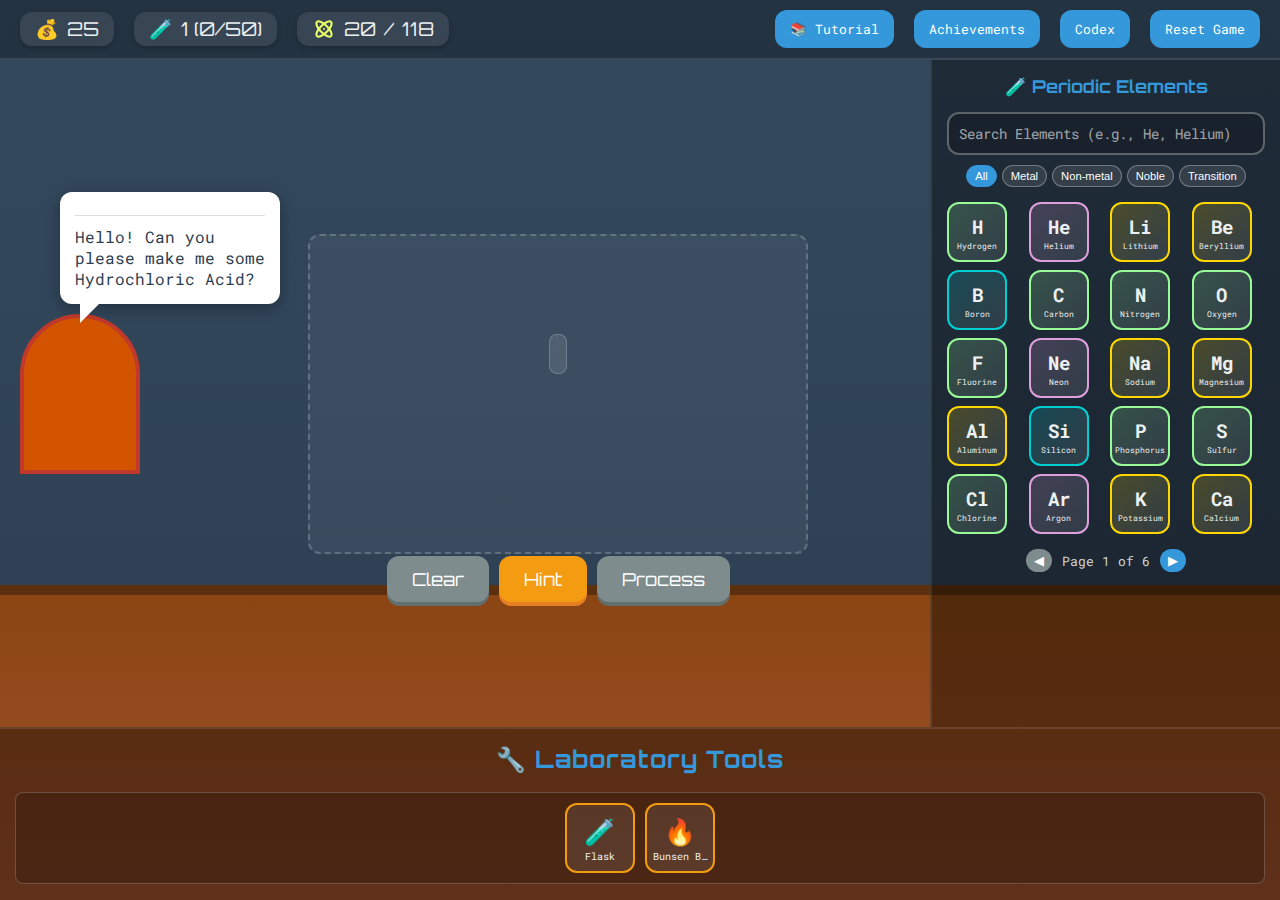
<file: index.html>
<!DOCTYPE html>
<html lang="en">
<head>
    <meta charset="UTF-8">
    <meta name="viewport" content="width=device-width, initial-scale=1.0">
    <title>ChemKart - Chemistry Learning Game</title>
    <link rel="stylesheet" href="styles.css">
</head>
<body>

<div id="game-container">
    <!-- Background elements -->
    <div id="lab-background"></div>
    <div id="workbench"></div>

    <!-- Top UI Bar -->
    <header id="top-bar">
        <div class="stats-display">
            <div class="stat">💰 <span id="coins-stat">0</span></div>
            <div class="stat" id="xp-stat">🧪 <span id="level-stat">1</span></div>
            <div class="stat">
                <img src="data/atom.svg" alt="Elements" >
                <span id="unlocked-elements-stat">

                20</span>/<span id="total-elements-stat">118</span></div>
        </div>
        <div id="menu-buttons">
            <button id="tutorial-btn">📚 Tutorial</button>
            <button id="achievements-btn">Achievements</button>
            <button id="codex-btn">Codex</button>
            <button id="reset-btn">Reset Game</button>
        </div>
    </header>

    <!-- Main Game Area (Left Side) -->
    <main id="main-area">
        <!-- Customer -->
        <div id="customer-area">
            <div id="customer-sprite"></div>
            <div id="speech-bubble">
                <div class="order-header">
                    <span id="order-timer" style="display: none;">2:00</span>
                    <button id="skip-order-btn" style="display: none;">Skip</button>
                </div>
                <p id="customer-request">Welcome to ChemKart! Get ready for your first customer.</p>
            </div>
        </div>

        <!-- Reaction Zone -->
        <div id="workbench-zone">
            <div id="tool-display"></div>
            <div id="equation-display"></div>
            <div id="workbench-buttons">
                <button id="clear-btn" class="action-btn">Clear</button>
                <button id="hint-btn" class="action-btn">Hint</button>
                <button id="process-btn" class="action-btn">Process</button>
            </div>
        </div>

        <!-- Animation Canvas -->
        <canvas id="reaction-canvas"></canvas>
    </main>

    <!-- Right Sidebar (Elements) -->
    <aside id="elements-sidebar">
        <h3>🧪 Periodic Elements</h3>
        <div id="search-container">
            <input type="search" id="search-inventory" placeholder="Search Elements (e.g., He, Helium)">
            <div id="search-filters">
                <button class="filter-btn active" data-filter="all">All</button>
                <button class="filter-btn" data-filter="metal">Metal</button>
                <button class="filter-btn" data-filter="nonmetal">Non-metal</button>
                <button class="filter-btn" data-filter="noble">Noble</button>
                <button class="filter-btn" data-filter="transition">Transition</button>
            </div>
        </div>
        <div id="inventory-items-container"></div>
        <div id="inventory-pagination">
            <button id="prev-page" disabled>◀</button>
            <span id="page-info">Page 1 of 1</span>
            <button id="next-page" disabled>▶</button>
        </div>
    </aside>

    <!-- Bottom Tools Bar -->
    <footer id="inventory-toolbar">
        <div id="tools-section">
            <h4>🔧 Laboratory Tools</h4>
            <div id="tools-container"></div>
        </div>
    </footer>
</div>

<!-- Starter Menu/Tutorial Modal -->
<div id="starter-menu-modal" class="modal">
    <div class="modal-content starter-menu-content">
        <h2>🧪 Welcome to ChemKart!</h2>
        <div class="tutorial-section">
            <h3>🎯 How to Play</h3>
            <div class="tutorial-step">
                <h4>1. Adding Elements & Tools</h4>
                <p>• <strong>Double-click</strong> any element or tool to add it to the workbench</p>
                <p>• <strong>Drag and drop</strong> elements/tools from the sidebar to the workbench</p>
                <p>• Elements are in the right sidebar, tools are at the bottom</p>
            </div>
            <div class="tutorial-step">
                <h4>2. Workbench Controls</h4>
                <p>• <strong>Clear</strong> - Remove all items from workbench</p>
                <p>• <strong>Hint</strong> - Get help (costs 5 coins) - hover to see cost</p>
                <p>• <strong>Process</strong> - Try to create the compound</p>
            </div>
            <div class="tutorial-step">
                <h4>3. Game Objectives</h4>
                <p>• Complete customer requests by creating compounds</p>
                <p>• Earn coins and unlock new elements</p>
                <p>• Discover achievements and learn chemistry!</p>
            </div>
            <div class="tutorial-step">
                <h4>4. Interface Tips</h4>
                <p>• Use the search bar to find specific elements</p>
                <p>• Filter elements by category (Metal, Non-metal, etc.)</p>
                <p>• Check the Codex to see discovered compounds</p>
                <p>• View your achievements in the sidebar</p>
            </div>
        </div>
        <div class="tutorial-buttons">
            <button id="start-game-btn" class="primary-btn">Start Game!</button>
        </div>
    </div>
</div>

<!-- Rest of modals remain the same -->
<div id="fact-modal" class="modal">
    <div class="modal-content">
        <h2 id="fact-title">Success!</h2>
        <p id="fact-text">You've successfully created a compound!</p>
        <button id="close-fact-modal">Awesome!</button>
    </div>
</div>

<div id="codex-modal" class="modal">
    <div class="modal-content">
        <h2>Chemistry Codex</h2>
        <div id="codex-tabs">
            <button class="tab-btn active" data-tab="elements">Elements</button>
            <button class="tab-btn" data-tab="compounds">Compounds</button>
            <button class="tab-btn" data-tab="tools">Tools</button>
        </div>
        <div id="codex-content" style="text-align: left; max-height: 400px; overflow-y: auto;"></div>
        <button id="close-codex-modal">Close</button>
    </div>
</div>

<div id="reset-confirm-modal" class="modal">
    <div class="modal-content">
        <h2>Reset Game?</h2>
        <p>Are you sure you want to reset all your progress? This cannot be undone.</p>
        <div class="modal-buttons">
            <button id="cancel-reset-btn">Cancel</button>
            <button id="confirm-reset-btn" class="danger">Yes, Reset</button>
        </div>
    </div>
</div>

<!-- Achievements Sidebar -->
<aside id="achievements-sidebar">
    <h2>Achievements</h2>
    <div id="achievements-list"></div>
</aside>

<!-- Include all JS files -->
<script src="data/elements.js"></script>
<script src="data/tools.js"></script>
<script src="data/reactions.js"></script>
<script src="data/compounds.js"></script>
<script src="data/achievements.js"></script>
<script src="game/gameState.js"></script>
<script src="game/reactionProcessor.js"></script>
<script src="game/achievementManager.js"></script>
<script src="ui/interface.js"></script>
<script src="effects/animations.js"></script>
<script src="main.js"></script>
</body>
</html>
</file>
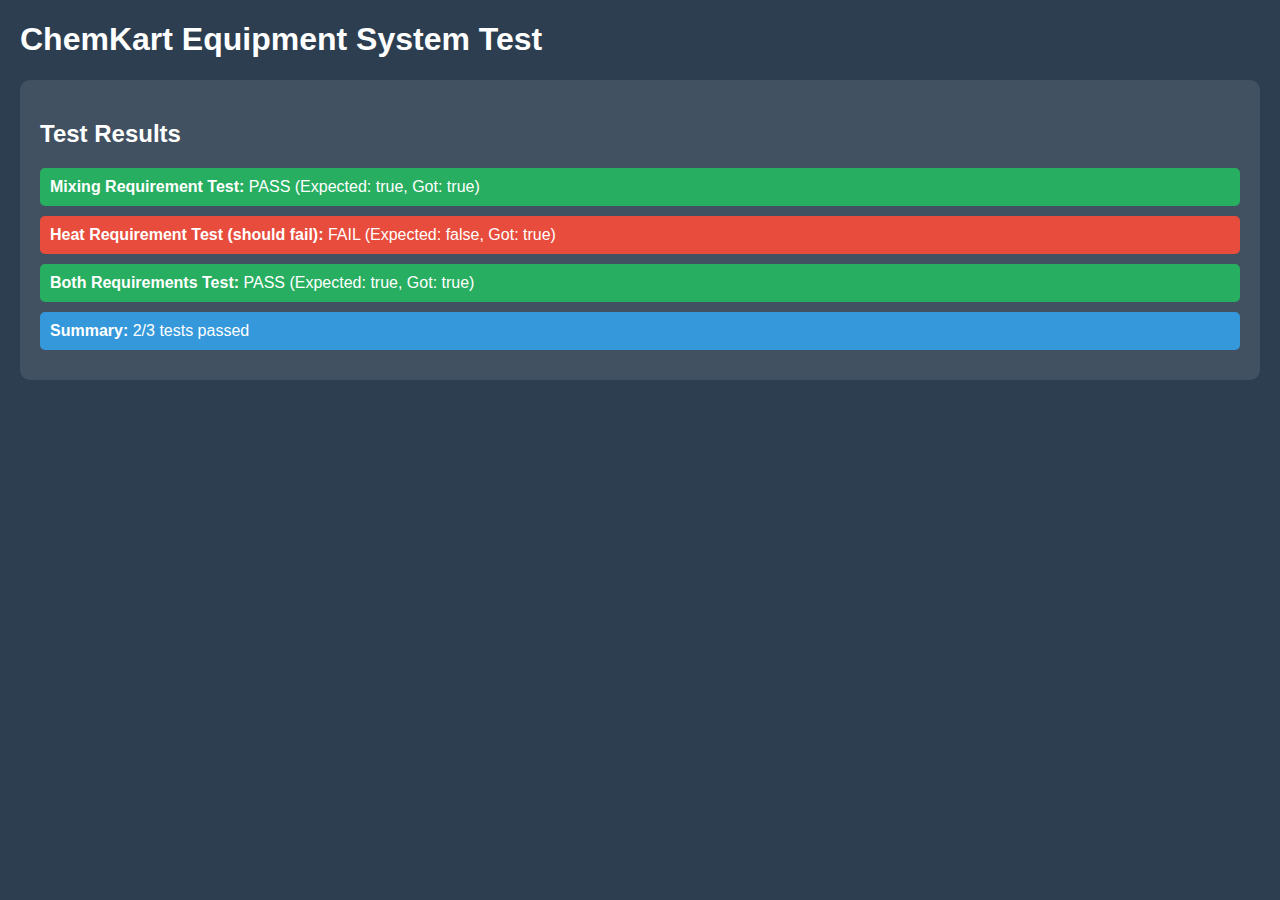
<file: test_equipment_system.html>
<!DOCTYPE html>
<html lang="en">
<head>
    <meta charset="UTF-8">
    <meta name="viewport" content="width=device-width, initial-scale=1.0">
    <title>ChemKart Equipment System Test</title>
    <style>
        body {
            font-family: Arial, sans-serif;
            margin: 20px;
            background-color: #2c3e50;
            color: white;
        }
        .test-section {
            background: rgba(255,255,255,0.1);
            padding: 20px;
            margin: 20px 0;
            border-radius: 10px;
        }
        .test-result {
            padding: 10px;
            margin: 10px 0;
            border-radius: 5px;
        }
        .success { background-color: #27ae60; }
        .error { background-color: #e74c3c; }
        .info { background-color: #3498db; }
    </style>
</head>
<body>
    <h1>ChemKart Equipment System Test</h1>
    
    <div class="test-section">
        <h2>Test Results</h2>
        <div id="test-results"></div>
    </div>

    <script>
        // Mock data for testing
        const REACTIONS_DB = {
            'H2O': { name: 'Water', inputs: ['H', 'H', 'O'], conditions: ['mixing'], level: 1, reward: 10 },
            'NH3': { name: 'Ammonia', inputs: ['N', 'H', 'H', 'H'], conditions: ['mixing', 'heat'], level: 2, reward: 25 },
            'NaCl': { name: 'Sodium Chloride', inputs: ['Na', 'Cl'], conditions: ['mixing'], level: 1, reward: 15 }
        };

        const TOOLS_DB = {
            'Flask': { name: 'Flask', type: 'tool', icon: '🧪', unlockLevel: 1 },
            'Bunsen Burner': { name: 'Bunsen Burner', type: 'tool', icon: '🔥', unlockLevel: 1 },
            'Beaker': { name: 'Beaker', type: 'tool', icon: '⚗️', unlockLevel: 2 }
        };

        function testEquipmentSystem() {
            const results = [];
            
            // Test 1: Check mixing requirement
            function testMixingRequirement() {
                const workbenchContents = {
                    elements: ['H', 'H', 'O'],
                    tools: ['Flask']
                };
                
                const reaction = REACTIONS_DB['H2O'];
                const conditionsMet = reaction.conditions.every(cond => {
                    if (cond === 'mixing') return workbenchContents.tools.includes('Flask') || workbenchContents.tools.includes('Beaker');
                    return false;
                });
                
                return conditionsMet;
            }
            
            // Test 2: Check heat requirement
            function testHeatRequirement() {
                const workbenchContents = {
                    elements: ['N', 'H', 'H', 'H'],
                    tools: ['Bunsen Burner']
                };
                
                const reaction = REACTIONS_DB['NH3'];
                const conditionsMet = reaction.conditions.every(cond => {
                    if (cond === 'heat') return workbenchContents.tools.includes('Bunsen Burner');
                    if (cond === 'mixing') return workbenchContents.tools.includes('Flask') || workbenchContents.tools.includes('Beaker');
                    return false;
                });
                
                return !conditionsMet; // Should fail because missing mixing equipment
            }
            
            // Test 3: Check both requirements
            function testBothRequirements() {
                const workbenchContents = {
                    elements: ['N', 'H', 'H', 'H'],
                    tools: ['Bunsen Burner', 'Flask']
                };
                
                const reaction = REACTIONS_DB['NH3'];
                const conditionsMet = reaction.conditions.every(cond => {
                    if (cond === 'heat') return workbenchContents.tools.includes('Bunsen Burner');
                    if (cond === 'mixing') return workbenchContents.tools.includes('Flask') || workbenchContents.tools.includes('Beaker');
                    return false;
                });
                
                return conditionsMet;
            }
            
            // Run tests
            results.push({
                name: "Mixing Requirement Test",
                result: testMixingRequirement(),
                expected: true
            });
            
            results.push({
                name: "Heat Requirement Test (should fail)",
                result: testHeatRequirement(),
                expected: false
            });
            
            results.push({
                name: "Both Requirements Test",
                result: testBothRequirements(),
                expected: true
            });
            
            return results;
        }
        
        // Display test results
        const testResults = testEquipmentSystem();
        const resultsDiv = document.getElementById('test-results');
        
        testResults.forEach(test => {
            const resultDiv = document.createElement('div');
            resultDiv.className = `test-result ${test.result === test.expected ? 'success' : 'error'}`;
            resultDiv.innerHTML = `
                <strong>${test.name}:</strong> 
                ${test.result === test.expected ? 'PASS' : 'FAIL'} 
                (Expected: ${test.expected}, Got: ${test.result})
            `;
            resultsDiv.appendChild(resultDiv);
        });
        
        // Add summary
        const passedTests = testResults.filter(t => t.result === t.expected).length;
        const totalTests = testResults.length;
        
        const summaryDiv = document.createElement('div');
        summaryDiv.className = `test-result info`;
        summaryDiv.innerHTML = `
            <strong>Summary:</strong> ${passedTests}/${totalTests} tests passed
        `;
        resultsDiv.appendChild(summaryDiv);
    </script>
</body>
</html>
</file>
<file: styles.css>
/* --- Basic Setup & Typography --- */
@import url('https://fonts.googleapis.com/css2?family=Roboto+Mono:wght@400;700&family=Orbitron:wght@500&display=swap');

:root {
    --lab-bg: #2c3e50;
    --bench-top: #8B4513;
    --bench-front: #A0522D;
    --shelf-color: #6B4226;
    --text-light: #ecf0f1;
    --text-dark: #2c3e50;
    --accent-color: #3498db;
    --success-color: #2ecc71;
    --error-color: #e74c3c;
    --ui-bg: rgba(236, 240, 241, 0.1);
    --border-radius: 12px;
    --font-main: 'Roboto Mono', monospace;
    --font-display: 'Orbitron', sans-serif;
    --metal-color: #ffd700;
    --nonmetal-color: #98fb98;
    --noble-color: #dda0dd;
    --transition-color: #ffa500;
}

* {
    box-sizing: border-box;
    margin: 0;
    padding: 0;
}

html, body {
    width: 100%;
    height: 100%;
    overflow: hidden;
    font-family: var(--font-main);
    background-color: var(--lab-bg);
    color: var(--text-light);
    font-size: 16px;
}

/* --- NEW GRID LAYOUT --- */
#game-container {
    position: relative;
    width: 100%;
    height: 100%;
    display: grid;
    grid-template-columns: 1fr 350px; /* Main area + Right sidebar */
    grid-template-rows: 60px 1fr auto; /* Top bar + Main + Tools bottom */
    gap: 0;
    background: linear-gradient(to bottom, #34495e, #2c3e50);
}

/* --- Screen Shake Animation --- */
.shake {
    animation: shake 0.5s cubic-bezier(.36,.07,.19,.97) both;
}

@keyframes shake {
    10%, 90% { transform: translate3d(-1px, 0, 0); }
    20%, 80% { transform: translate3d(2px, 0, 0); }
    30%, 50%, 70% { transform: translate3d(-4px, 0, 0); }
    40%, 60% { transform: translate3d(4px, 0, 0); }
}

/* --- Lab Environment Styling --- */
#lab-background {
    position: absolute;
    top: 0;
    left: 0;
    width: 100%;
    height: 100%;
    z-index: -1;
    background-image:
            linear-gradient(var(--shelf-color) 2px, transparent 2px),
            linear-gradient(90deg, var(--shelf-color) 2px, transparent 2px),
            linear-gradient(rgba(255,255,255,0.05) 1px, transparent 1px),
            linear-gradient(90deg, rgba(255,255,255,0.05) 1px, transparent 1px);
    background-size: 100px 100px, 100px 100px, 20px 20px, 20px 20px;
    background-position: -2px -2px, -2px -2px, -1px -1px, -1px -1px;
    grid-column: 1 / -1;
    grid-row: 1 / -1;
}

#workbench {
    position: absolute;
    bottom: 0;
    left: 0;
    width: 100%;
    height: 35%;
    background: linear-gradient(to top, var(--bench-front), var(--bench-top));
    border-top: 10px solid #5C2F0E;
    z-index: 1;
    grid-column: 1 / -1;
    grid-row: 1 / -1;
}

/* --- Top UI Bar --- */
#top-bar {
    grid-column: 1 / -1;
    grid-row: 1;
    display: flex;
    justify-content: space-between;
    align-items: center;
    padding: 10px 20px;
    background: rgba(0,0,0,0.3);
    border-bottom: 2px solid rgba(255,255,255,0.1);
    z-index: 10;
}

.stats-display {
    display: flex;
    gap: 20px;
    font-family: var(--font-display);
    font-size: 1.2rem;
}

.stat {
    display: flex;
    align-items: center;
    gap: 8px;
    background: var(--ui-bg);
    padding: 5px 15px;
    border-radius: var(--border-radius);
    box-shadow: 0 2px 5px rgba(0,0,0,0.2);
    position: relative;
}

#xp-stat {
    cursor: pointer;
}

.xp-progress-container {
    position: absolute;
    top: 100%;
    left: 0;
    right: 0;
    background: rgba(0, 0, 0, 0.9);
    border-radius: var(--border-radius);
    padding: 10px;
    margin-top: 5px;
    opacity: 0;
    visibility: hidden;
    transition: opacity 0.3s, visibility 0.3s;
    z-index: 1000;
    min-width: 200px;
    box-shadow: 0 4px 15px rgba(0,0,0,0.3);
}

#xp-stat:hover .xp-progress-container {
    opacity: 1;
    visibility: visible;
}

.xp-progress-bar {
    width: 100%;
    height: 8px;
    background: rgba(255, 255, 255, 0.2);
    border-radius: 4px;
    overflow: hidden;
    margin: 5px 0;
}

.xp-progress-fill {
    height: 100%;
    background: linear-gradient(90deg, #3498db, #2ecc71);
    border-radius: 4px;
    transition: width 0.3s ease;
    box-shadow: 0 0 5px rgba(52, 152, 219, 0.5);
}

.xp-progress-fill[style*="width: 100%"] {
    box-shadow: 0 0 10px rgba(46, 204, 113, 0.8);
    animation: levelUpGlow 1s ease-in-out infinite alternate;
}

@keyframes levelUpGlow {
    from { box-shadow: 0 0 10px rgba(46, 204, 113, 0.8); }
    to { box-shadow: 0 0 20px rgba(46, 204, 113, 1); }
}

.xp-info {
    font-size: 0.8rem;
    color: var(--text-light);
    text-align: center;
}

#menu-buttons button {
    background: var(--accent-color);
    color: white;
    border: none;
    padding: 10px 15px;
    border-radius: var(--border-radius);
    cursor: pointer;
    font-family: var(--font-main);
    transition: background-color 0.3s, transform 0.2s;
    margin-left: 10px;
}

#menu-buttons button:hover {
    background-color: #2980b9;
    transform: translateY(-2px);
}

/* --- Main Game Area (Left Side) --- */
#main-area {
    grid-column: 1;
    grid-row: 2;
    position: relative;
    z-index: 2;
    overflow: auto;
}

/* --- Customer --- */
#customer-area {
    position: absolute;
    left: 20px;
    top: 50%;
    transform: translateY(-50%);
}

#customer-sprite {
    width: 120px;
    height: 160px;
    background: #d35400;
    border-radius: 60px 60px 0 0;
    border: 4px solid #c0392b;
    animation: idleBob 3s ease-in-out infinite;
}

@keyframes idleBob {
    0%, 100% { transform: translateY(0); }
    50% { transform: translateY(-10px); }
}

#speech-bubble {
    position: absolute;
    bottom: 170px;
    left: 40px;
    background: white;
    color: var(--text-dark);
    padding: 15px;
    border-radius: var(--border-radius);
    width: 220px;
    font-size: 1rem;
    box-shadow: 0 4px 15px rgba(0,0,0,0.3);
    opacity: 0;
    transform: scale(0.8);
    transition: opacity 0.4s, transform 0.4s;
}

#speech-bubble.visible {
    opacity: 1;
    transform: scale(1);
}

#speech-bubble::after {
    content: '';
    position: absolute;
    bottom: -19px;
    left: 20px;
    border-width: 20px 20px 0 0;
    border-style: solid;
    border-color: white transparent transparent transparent;
}

.order-header {
    display: flex;
    justify-content: space-between;
    align-items: center;
    margin-bottom: 10px;
    padding-bottom: 8px;
    border-bottom: 1px solid #ddd;
}

#order-timer {
    font-family: var(--font-display);
    font-size: 16px;
    font-weight: bold;
    color: #27ae60;
    background: rgba(39, 174, 96, 0.1);
    padding: 4px 8px;
    border-radius: 6px;
    border: 1px solid #27ae60;
}

#skip-order-btn {
    background: #f39c12;
    color: white;
    border: none;
    padding: 6px 12px;
    border-radius: 6px;
    font-size: 16px;
    cursor: pointer;
    transition: all 0.2s ease;
    font-family: var(--font-main), system-ui;
}

#skip-order-btn:hover {
    background: #e67e22;
    transform: translateY(-1px);
}

#skip-order-btn:active {
    transform: translateY(0);
}

/* Order popup notifications */
.order-expired-popup,
.order-skipped-popup,
.skip-confirmation-popup {
    position: fixed;
    top: 50%;
    left: 50%;
    transform: translate(-50%, -50%);
    z-index: 1000;
    animation: popupSlideIn 0.3s ease-out;
}

.order-expired-popup .popup-content,
.order-skipped-popup .popup-content,
.skip-confirmation-popup .popup-content {
    background: rgba(44, 62, 80, 0.95);
    color: white;
    padding: 30px;
    border-radius: 15px;
    text-align: center;
    box-shadow: 0 10px 30px rgba(0, 0, 0, 0.5);
    border: 2px solid;
    min-width: 300px;
}

.order-expired-popup .popup-content {
    border-color: #e74c3c;
}

.order-skipped-popup .popup-content {
    border-color: #f39c12;
}

.order-expired-popup h3,
.order-skipped-popup h3,
.skip-confirmation-popup h3 {
    margin-bottom: 15px;
    font-size: 24px;
    font-family: var(--font-display);
}

.order-expired-popup p,
.order-skipped-popup p,
.skip-confirmation-popup p {
    margin: 8px 0;
    font-size: 16px;
}

.popup-buttons {
    display: flex;
    gap: 15px;
    justify-content: center;
    margin-top: 20px;
}

.popup-buttons button {
    padding: 10px 20px;
    border: none;
    border-radius: 8px;
    font-family: var(--font-main);
    font-size: 14px;
    cursor: pointer;
    transition: all 0.2s ease;
}

.popup-buttons .primary-btn {
    background: #f39c12;
    color: white;
}

.popup-buttons .primary-btn:hover {
    background: #e67e22;
    transform: translateY(-1px);
}

.popup-buttons .secondary-btn {
    background: #95a5a6;
    color: white;
}

.popup-buttons .secondary-btn:hover {
    background: #7f8c8d;
    transform: translateY(-1px);
}

@keyframes popupSlideIn {
    from {
        opacity: 0;
        transform: translate(-50%, -60%);
    }
    to {
        opacity: 1;
        transform: translate(-50%, -50%);
    }
}

/* --- Workbench Area (Center) --- */
#workbench-zone {
    position: absolute;
    top: 50%;
    left: 60%;
    transform: translate(-50%, -50%);
    width: 500px;
    height: 320px;
    background: rgba(255, 255, 255, 0.05);
    border: 2px dashed rgba(255, 255, 255, 0.2);
    border-radius: var(--border-radius);
    display: flex;
    flex-direction: column;
    justify-content: center;
    align-items: center;
    z-index: 3;
}

#reaction-canvas {
    position: absolute;
    top: 50%;
    left: 60%;
    transform: translate(-50%, -50%);
    width: 500px;
    height: 320px;
    pointer-events: none;
    z-index: 4;
}

#equation-display {
    display: flex;
    justify-content: center;
    align-items: center;
    font-family: var(--font-main);
    font-size: 28px;
    color: white;
    height: 80px;
    gap: 10px;
    flex-wrap: wrap;
}

/* --- Equipment Hint Messages --- */
.equipment-hint {
    background: linear-gradient(135deg, #3498db, #2980b9);
    border: 2px solid #5dade2;
    border-radius: 12px;
    padding: 15px 20px;
    margin: 10px 0;
    box-shadow: 0 4px 15px rgba(52, 152, 219, 0.3);
    animation: hintPulse 2s ease-in-out infinite;
}

.equipment-hint.heat {
    background: linear-gradient(135deg, #e67e22, #d35400);
    border-color: #e67e22;
    box-shadow: 0 4px 15px rgba(230, 126, 34, 0.3);
}

.equipment-hint.mixing {
    background: linear-gradient(135deg, #3498db, #2980b9);
    border-color: #3498db;
    box-shadow: 0 4px 15px rgba(52, 152, 219, 0.3);
}

@keyframes hintPulse {
    0%, 100% { transform: scale(1); }
    50% { transform: scale(1.02); }
}

/* --- Enhanced Tool Display --- */
#tool-display {
    display: flex;
    gap: 8px;
    align-items: center;
    justify-content: center;
    min-height: 40px;
    padding: 8px;
    background: rgba(255, 255, 255, 0.1);
    border-radius: 8px;
    margin: 10px 0;
    border: 1px solid rgba(255, 255, 255, 0.2);
}

#tool-display .tool-icon {
    font-size: 24px;
    padding: 4px;
    border-radius: 6px;
    background: rgba(255, 255, 255, 0.1);
    transition: all 0.3s ease;
}

#tool-display .tool-icon:hover {
    background: rgba(255, 255, 255, 0.2);
    transform: scale(1.1);
}

/* --- Reaction Arrow Styling --- */
.reaction-arrow {
    font-weight: bold;
    font-size: 1.2em;
    margin: 0 8px;
    text-shadow: 0 0 10px currentColor;
}

.reaction-arrow.heat {
    color: #ff6b35;
    animation: heatGlow 2s ease-in-out infinite;
}

.reaction-arrow.mixing {
    color: #3498db;
    animation: mixingGlow 2s ease-in-out infinite;
}

@keyframes heatGlow {
    0%, 100% { text-shadow: 0 0 10px #ff6b35; }
    50% { text-shadow: 0 0 20px #ff6b35, 0 0 30px #ff6b35; }
}

@keyframes mixingGlow {
    0%, 100% { text-shadow: 0 0 10px #3498db; }
    50% { text-shadow: 0 0 20px #3498db, 0 0 30px #3498db; }
}

#workbench-buttons {
    display: flex;
    gap: 10px;
    margin-top: 15px;
    position: absolute;
    bottom: -50px;
}

.action-btn {
    color: white;
    border: none;
    padding: 12px 25px;
    border-radius: var(--border-radius);
    font-family: var(--font-display);
    font-size: 1.1rem;
    cursor: pointer;
    transition: all 0.3s;
}

#process-btn {
    background: var(--success-color);
    box-shadow: 0 4px #16a085;
}

#process-btn:hover:not(:disabled) {
    background-color: #27ae60;
}

#process-btn:active:not(:disabled) {
    transform: translateY(2px);
    box-shadow: 0 2px #16a085;
}

#process-btn:disabled {
    background-color: #7f8c8d;
    cursor: not-allowed;
    box-shadow: 0 4px #636e6e;
}

#clear-btn {
    background: var(--error-color);
    box-shadow: 0 4px #c0392b;
}

#clear-btn:hover:not(:disabled) {
    background-color: #d35400;
}

#clear-btn:active:not(:disabled) {
    transform: translateY(2px);
    box-shadow: 0 2px #c0392b;
}

#clear-btn:disabled {
    background-color: #7f8c8d;
    cursor: not-allowed;
    box-shadow: 0 4px #636e6e;
}

#hint-btn {
    background: #f39c12;
    box-shadow: 0 4px #e67e22;
}

#hint-btn:hover:not(:disabled) {
    background-color: #e67e22;
}

#hint-btn:active:not(:disabled) {
    transform: translateY(2px);
    box-shadow: 0 2px #e67e22;
}

#hint-btn:disabled {
    background-color: #7f8c8d;
    cursor: not-allowed;
    box-shadow: 0 4px #636e6e;
    position: relative;
}

#hint-btn:disabled::after {
    content: "💰 5";
    position: absolute;
    top: -20px;
    right: 0;
    background: #e74c3c;
    color: white;
    padding: 2px 6px;
    border-radius: 4px;
    font-size: 10px;
    white-space: nowrap;
    z-index: 10;
}

/* --- Right Sidebar (Elements) --- */
#elements-sidebar {
    grid-column: 2;
    grid-row: 2;
    background: rgba(0,0,0,0.4);
    border-left: 2px solid rgba(255,255,255,0.1);
    padding: 15px;
    overflow-y: auto;
    z-index: 5;
}

#elements-sidebar h3 {
    text-align: center;
    color: var(--accent-color);
    margin-bottom: 15px;
    font-family: var(--font-display);
    font-size: 1.1rem;
}

#search-container {
    margin-bottom: 15px;
}

#search-inventory {
    width: 100%;
    padding: 10px;
    border-radius: var(--border-radius);
    border: 2px solid rgba(255,255,255,0.3);
    background: rgba(0,0,0,0.2);
    color: white;
    font-family: var(--font-main);
    font-size: 0.9rem;
    margin-bottom: 10px;
}

#search-inventory::placeholder {
    color: rgba(255,255,255,0.6);
}

#search-filters {
    display: flex;
    gap: 5px;
    flex-wrap: wrap;
    justify-content: center;
}

.filter-btn {
    background: rgba(255,255,255,0.1);
    color: white;
    border: 1px solid rgba(255,255,255,0.3);
    padding: 4px 8px;
    border-radius: 12px;
    cursor: pointer;
    font-size: 0.7rem;
    transition: all 0.3s;
}

.filter-btn.active, .filter-btn:hover {
    background: var(--accent-color);
    border-color: var(--accent-color);
}

#inventory-items-container {
    display: grid;
    grid-template-columns: repeat(auto-fit, minmax(60px, 1fr));
    gap: 8px;
    margin-bottom: 15px;
    min-height: 300px;
}

.inventory-item {
    width: 60px;
    height: 60px;
    background: var(--ui-bg);
    border: 2px solid rgba(255,255,255,0.3);
    border-radius: var(--border-radius);
    display: flex;
    flex-direction: column;
    justify-content: center;
    align-items: center;
    cursor: grab;
    transition: transform 0.2s, box-shadow 0.2s, opacity 0.3s;
    user-select: none;
    text-align: center;
    padding: 4px;
    position: relative;
}

/* Element Type Colors */
.inventory-item[data-category="metal"] {
    border-color: var(--metal-color);
    background: linear-gradient(135deg, rgba(255,215,0,0.2), var(--ui-bg));
}

.inventory-item[data-category="nonmetal"] {
    border-color: var(--nonmetal-color);
    background: linear-gradient(135deg, rgba(152,251,152,0.2), var(--ui-bg));
}

.inventory-item[data-category="noble"] {
    border-color: var(--noble-color);
    background: linear-gradient(135deg, rgba(221,160,221,0.2), var(--ui-bg));
}

.inventory-item[data-category="transition"] {
    border-color: var(--transition-color);
    background: linear-gradient(135deg, rgba(255,165,0,0.2), var(--ui-bg));
}

.inventory-item[data-category="lanthanide"], .inventory-item[data-category="actinide"] {
    border-color: #ff69b4;
    background: linear-gradient(135deg, rgba(255,105,180,0.2), var(--ui-bg));
}

.inventory-item[data-category="metalloid"] {
    border-color: #00ced1;
    background: linear-gradient(135deg, rgba(0,206,209,0.2), var(--ui-bg));
}

.inventory-item.locked {
    opacity: 0.3;
    cursor: not-allowed;
}

.inventory-item.locked::after {
    content: '🔒';
    position: absolute;
    top: 2px;
    right: 4px;
    font-size: 0.8rem;
    z-index: 10;
}

.inventory-item:hover:not(.locked) {
    transform: scale(1.1);
    box-shadow: 0 0 12px var(--accent-color);
}

.inventory-item.dragging {
    opacity: 0.5;
    cursor: grabbing;
}

.inventory-item div {
    font-size: 1.2rem;
    pointer-events: none;
    font-weight: bold;
}

.inventory-item span {
    font-size: 0.5rem;
    margin-top: 2px;
    pointer-events: none;
    text-overflow: ellipsis;
    overflow: hidden;
    white-space: nowrap;
    max-width: 50px;
}

#inventory-pagination {
    display: flex;
    align-items: center;
    justify-content: center;
    gap: 10px;
    margin-top: 10px;
}

#inventory-pagination button {
    background: var(--accent-color);
    color: white;
    border: none;
    padding: 4px 8px;
    border-radius: var(--border-radius);
    cursor: pointer;
    font-size: 0.8rem;
    transition: background-color 0.3s;
}

#inventory-pagination button:disabled {
    background: #7f8c8d;
    cursor: not-allowed;
}

#inventory-pagination button:hover:not(:disabled) {
    background: #2980b9;
}

#page-info {
    font-size: 0.8rem;
    color: rgba(255,255,255,0.8);
}

/* --- Bottom Tools Bar --- */
#inventory-toolbar {
    grid-column: 1 / -1;
    grid-row: 3;
    background: rgba(0,0,0,0.4);
    border-top: 2px solid rgba(255,255,255,0.1);
    padding: 15px;
    display: flex;
    flex-direction: column;
    align-items: center;
    gap: 10px;
    z-index: 5;
    overflow: hidden;
    padding-bottom: 16px;
}

#tools-section {
    width: 100%;
}

#tools-section h4 {
    color: var(--accent-color);
    margin-bottom: 18px;
    text-align: center;
    font-family: var(--font-display);
    font-size: 1.5rem;
    letter-spacing: 1px;
    font-weight: bold;
}

#tools-container {
    display: flex;
    justify-content: center;
    gap: 10px;
    flex-wrap: wrap;
    background: rgba(0,0,0,0.2);
    border: 1px solid rgba(255,255,255,0.2);
    border-radius: 8px;
    padding: 10px;
    min-height: 70px;
}

.tool-item {
    width: 70px;
    height: 70px;
    background: var(--ui-bg);
    border: 2px solid #f39c12;
    border-radius: var(--border-radius);
    display: flex;
    flex-direction: column;
    justify-content: center;
    align-items: center;
    cursor: grab;
    transition: transform 0.2s, box-shadow 0.2s;
    user-select: none;
    text-align: center;
    padding: 4px;
}

.tool-item:hover {
    transform: scale(1.1);
    box-shadow: 0 0 12px #f39c12;
}

.tool-item div {
    font-size: 1.6rem;
    pointer-events: none;
}

.tool-item span {
    font-size: 0.6rem;
    margin-top: 2px;
    pointer-events: none;
    text-overflow: ellipsis;
    overflow: hidden;
    white-space: nowrap;
    max-width: 55px;
}

/* --- Modals --- */
.modal {
    position: fixed;
    top: 0;
    left: 0;
    width: 100%;
    height: 100%;
    background: rgba(0,0,0,0.7);
    display: flex;
    justify-content: center;
    align-items: center;
    z-index: 100;
    opacity: 0;
    visibility: hidden;
    transition: opacity 0.3s, visibility 0.3s;
}

/* --- Starter Menu Styles --- */
.starter-menu-content {
    max-width: 700px;
    background: linear-gradient(135deg, #34495e, #2c3e50);
    color: var(--text-light);
    border: 2px solid var(--accent-color);
}

.starter-menu-content h2 {
    color: var(--accent-color);
    text-align: center;
    margin-bottom: 30px;
    font-size: 2rem;
}

.tutorial-section {
    margin-bottom: 30px;
}

.tutorial-section h3 {
    color: var(--success-color);
    margin-bottom: 20px;
    font-size: 1.4rem;
    text-align: center;
}

.tutorial-step {
    background: rgba(255, 255, 255, 0.1);
    padding: 20px;
    border-radius: var(--border-radius);
    margin-bottom: 15px;
    border-left: 4px solid var(--accent-color);
}

.tutorial-step h4 {
    color: var(--accent-color);
    margin-bottom: 10px;
    font-size: 1.1rem;
}

.tutorial-step p {
    margin-bottom: 8px;
    line-height: 1.5;
    font-size: 0.95rem;
}

.tutorial-buttons {
    display: flex;
    justify-content: center;
    gap: 20px;
    margin-top: 20px;
}

.primary-btn {
    background: var(--success-color);
    color: white;
    border: none;
    padding: 15px 30px;
    border-radius: var(--border-radius);
    cursor: pointer;
    font-size: 1.1rem;
    font-weight: bold;
    transition: all 0.3s;
    box-shadow: 0 4px #16a085;
}

.primary-btn:hover {
    background: #27ae60;
    transform: translateY(-2px);
    box-shadow: 0 6px #16a085;
}

.secondary-btn {
    background: var(--accent-color);
    color: white;
    border: none;
    padding: 15px 30px;
    border-radius: var(--border-radius);
    cursor: pointer;
    font-size: 1.1rem;
    transition: all 0.3s;
    box-shadow: 0 4px #2980b9;
}

.secondary-btn:hover {
    background: #2980b9;
    transform: translateY(-2px);
    box-shadow: 0 6px #2980b9;
}

.modal.visible {
    opacity: 1;
    visibility: visible;
}

.modal-content {
    background: var(--text-light);
    color: var(--text-dark);
    padding: 30px;
    border-radius: var(--border-radius);
    width: 90%;
    max-width: 600px;
    max-height: 80vh;
    overflow-y: auto;
    text-align: center;
    transform: scale(0.9);
    transition: transform 0.3s;
}

.modal-content h2 {
    font-family: var(--font-display);
    color: var(--accent-color);
    margin-bottom: 20px;
}

.modal-content p {
    line-height: 1.6;
    margin-bottom: 20px;
}

#codex-tabs {
    display: flex;
    justify-content: center;
    gap: 10px;
    margin-bottom: 20px;
}

.tab-btn {
    background: rgba(52, 73, 94, 0.1);
    color: var(--text-dark);
    border: 1px solid rgba(52, 73, 94, 0.3);
    padding: 8px 16px;
    border-radius: var(--border-radius);
    cursor: pointer;
    transition: all 0.3s;
}

.tab-btn.active, .tab-btn:hover {
    background: var(--accent-color);
    color: white;
    border-color: var(--accent-color);
}

.modal-content button {
    background: var(--accent-color);
    color: white;
    border: none;
    padding: 12px 25px;
    border-radius: var(--border-radius);
    cursor: pointer;
    font-size: 1rem;
    transition: background-color 0.3s;
    margin: 5px;
}

.modal-content button.danger {
    background-color: var(--error-color);
}

.modal-content button:hover {
    background-color: #2980b9;
}



.modal-content button.danger:hover {
    background-color: #c0392b;
}

.modal-buttons {
    display: flex;
    justify-content: center;
    gap: 20px;
}

/* Hint modal styles */
.hint-content {
    text-align: left;
    background: rgba(52, 73, 94, 0.1);
    padding: 15px;
    border-radius: 8px;
    margin: 15px 0;
}

.hint-content h4 {
    color: var(--accent-color);
    margin-bottom: 10px;
}

.hint-ingredients {
    display: flex;
    gap: 10px;
    justify-content: center;
    margin: 10px 0;
    flex-wrap: wrap;
}

.hint-ingredient {
    background: var(--accent-color);
    color: white;
    padding: 5px 10px;
    border-radius: 15px;
    font-size: 0.9rem;
}

/* --- Achievements Sidebar --- */
#achievements-sidebar {
    position: fixed;
    right: -350px;
    top: 0;
    width: 300px;
    height: 100%;
    background: rgba(44, 62, 80, 0.95);
    border-left: 2px solid var(--accent-color);
    padding: 20px;
    z-index: 90;
    transition: right 0.4s ease-in-out;
    overflow-y: auto;
}

#achievements-sidebar.visible {
    right: 0;
}

#achievements-sidebar h2 {
    text-align: center;
    font-family: var(--font-display);
    margin-bottom: 20px;
}

.achievement {
    background: var(--ui-bg);
    padding: 10px;
    border-radius: var(--border-radius);
    margin-bottom: 10px;
    opacity: 0.5;
}

.achievement.unlocked {
    opacity: 1;
    border-left: 5px solid var(--success-color);
}

.achievement h3 {
    font-size: 1rem;
    color: var(--success-color);
}

.achievement p {
    font-size: 0.8rem;
}

/* --- Responsive Design --- */
@media (max-width: 1200px) {
    #game-container {
        grid-template-columns: 1fr 300px;
    }
}

@media (max-width: 768px) {
    #game-container {
        grid-template-columns: 1fr;
        grid-template-rows: 60px 1fr 200px;
    }

    #elements-sidebar {
        display: none;
    }

    #inventory-toolbar {
        grid-row: 3;
        padding: 10px;
    }

    #tools-container {
        gap: 5px;
    }

    .tool-item {
        width: 45px;
        height: 45px;
    }

    #workbench-zone {
        width: 90%;
        max-width: 450px;
    }
}

.custom-tooltip {
  position: absolute;
  background: #222b3a;
  color: #fff;
  padding: 7px 16px;
  border-radius: 8px;
  font-size: 1rem;
  font-family: var(--font-main);
  pointer-events: none;
  box-shadow: 0 4px 16px rgba(0,0,0,0.25);
  opacity: 0;
  transform: translateY(-8px) scale(0.98);
  transition: opacity 0.15s, transform 0.15s;
  z-index: 9999;
  white-space: nowrap;
}
.custom-tooltip.visible {
  opacity: 1;
  transform: translateY(-16px) scale(1);
}
</file>
